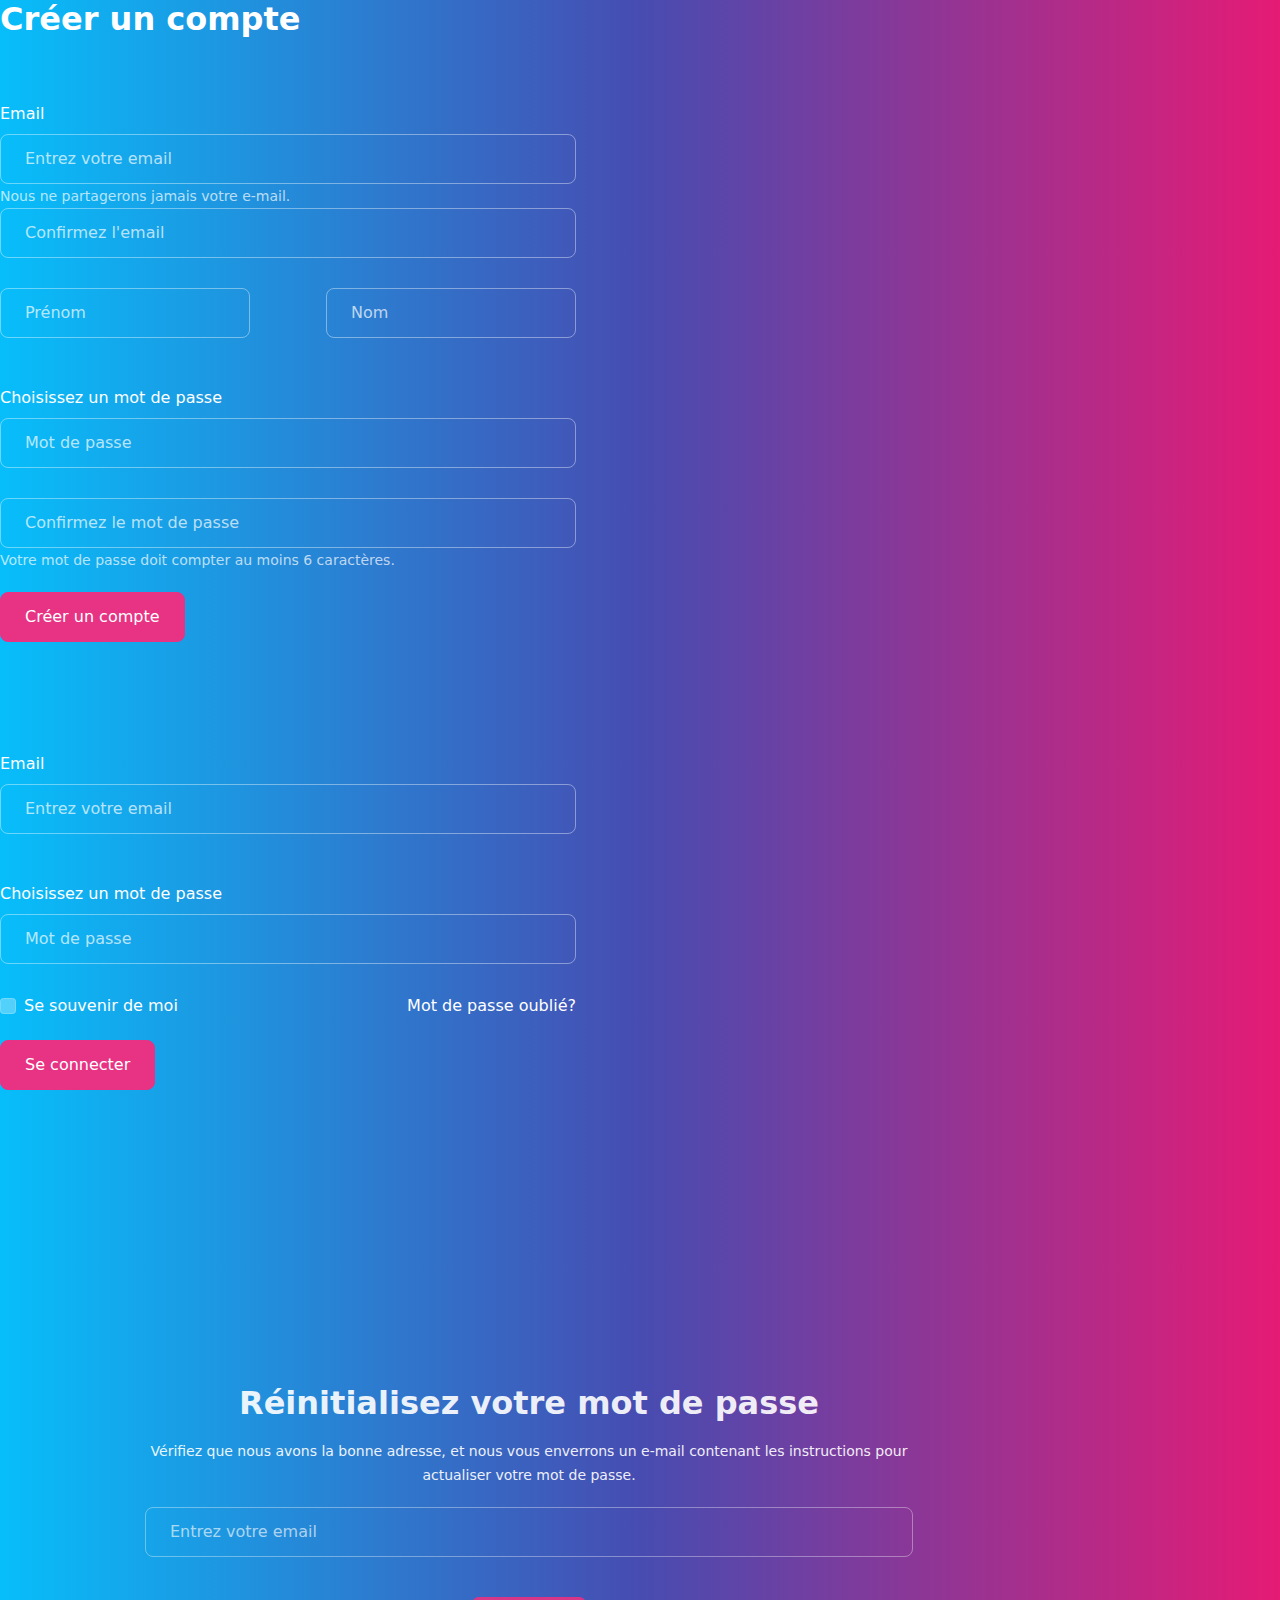
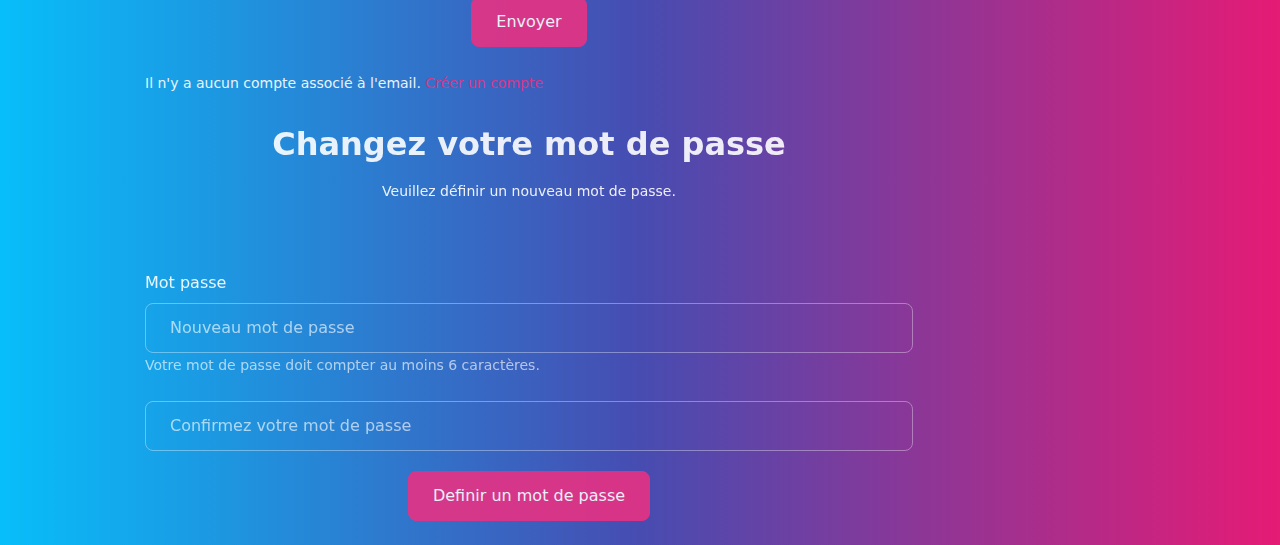
<file: authentification_form.html>
<!DOCTYPE html>
  <html>
    <head>
      <title>Atomic Eventbrite</title>
      <meta charset="UTF-8">
      <link href="bootstrap.min (3).css" rel="stylesheet"> 
      <link href="style.css" rel="stylesheet">
      
    </head>
    <body>
      <h2>Créer un compte</h2>
      <div class="container-form">

        <div class="form">
          <div class="form-email-signin">
            <label for="exampleInputEmail1" class="form-label mt-4">Email</label>
            <input type="email" class="form-control" id="exampleInputEmail1" aria-describedby="emailHelp" placeholder="Entrez votre email">
            <small id="emailHelp" class="form-text text-muted">Nous ne partagerons jamais votre e-mail.</small>
          </div>
          <div>
            <input type="email" class="form-control" id="exampleInputEmail1" aria-describedby="emailHelp" placeholder="Confirmez l'email">
          </div>
          

          <div class="user-info">
            
              <div class="first-name">
                <input type="text" class="form-control" placeholder="Prénom" id="inputDefault">
              </div>
              <div class="last-name">
                <input type="text" class="form-control" placeholder="Nom" id="inputDefault">
              </div>            
          </div>

          <div class="config-password">
            <div class="pass">
              <label for="exampleInputPassword1" class="form-label mt-4">Choisissez un mot de passe</label>
              <input type="password" class="form-control" id="exampleInputPassword1" placeholder="Mot de passe">
           </div>
           <div>
             <input type="password" class="form-control" id="exampleInputPassword1" placeholder="Confirmez le mot de passe">
             <small id="emailHelp" class="form-text text-muted">Votre mot de passe doit compter au moins 6 caractères.</small>
           </div>
          </div>
            
          
            <button type="submit" class="btn btn-primary">Créer un compte</button>
        </div>
  
        <div class="form-img">
        </div>
      </div>

      <div class="container-form">

        <div class="form">
          <div class="form-email-login">
            <label for="exampleInputEmail1" class="form-label mt-4">Email</label>
            <input type="email" class="form-control" id="exampleInputEmail1" aria-describedby="emailHelp" placeholder="Entrez votre email">
          </div>

          <div class="config-password">
            <div class="pass">
              <label for="exampleInputPassword1" class="form-label mt-4">Choisissez un mot de passe</label>
              <input type="password" class="form-control" id="exampleInputPassword1" placeholder="Mot de passe">
            </div>

            <fieldset class="form-bottom">
              <div class="form-check">
                <input class="form-check-input" type="checkbox" value="" id="flexCheckDefault">
                <label class="form-check-label" for="flexCheckDefault">
                  Se souvenir de moi
                </label>
              </div>
              <!--div class="form-check">
                <input class="form-check-input" type="checkbox" value="" id="flexCheckChecked" checked="">
                <label class="form-check-label" for="flexCheckChecked">
                  Se souvenir de moi
                </label>
              </div-->
              <div class="mp-forgot">
                <a href="#">Mot de passe oublié?</a>
              </div>
            </fieldset>
          </div>
            <button type="submit" class="btn btn-primary">Se connecter</button>
        </div>
  
        <div class="form-img">
        </div>
      </div>

      <div class="container-form">
        <div class="mp-forgotten-page">
          <div class="text-fp">
           <h2>Réinitialisez votre mot de passe</h2>
           <small>Vérifiez que nous avons la bonne adresse, et nous vous enverrons un e-mail contenant les instructions pour actualiser votre mot de passe.</small>
          </div>
         
          <div class="form-email">
           <input type="email" class="form-control" id="exampleInputEmail1" aria-describedby="emailHelp" placeholder="Entrez votre email">
          </div>
         
   
          <div class="send-button">
           <button type="submit" class="btn btn-primary">Envoyer</button>
          </div><br>
   
          <small>Il n'y a aucun compte associé à l'email. <a href="#" class="text-primary">Créer un compte</a></small>
         </div>
      </div>
      
      <div class="container-form">
        <div class="mp-forgotten-page">
          <div class="text-fp">
           <h2>Changez votre mot de passe</h2>
           <small>Veuillez définir un nouveau mot de passe.</small>
          </div>
         
          <div class="form-change-mp">
           <label for="exampleInputPassword1" class="form-label mt-4">Mot passe</label>
           <input type="pass" class="form-control" id="exampleInputPassword1" aria-describedby="passwordHelp" placeholder="Nouveau mot de passe">
           <small id="passwordHelp" class="form-text text-muted">Votre mot de passe doit compter au moins 6 caractères.</small>
         </div><br>
         <div>
           <input type="password" class="form-control" id="exampleInputPassword1" aria-describedby="passwordHelp" placeholder="Confirmez votre mot de passe">
         </div>
   
          <div class="send-button">
           <button type="submit" class="btn btn-primary">Definir un mot de passe</button>
          </div><br>
  
         </div>
         
      </div>



    </body>
  </html>
</file>
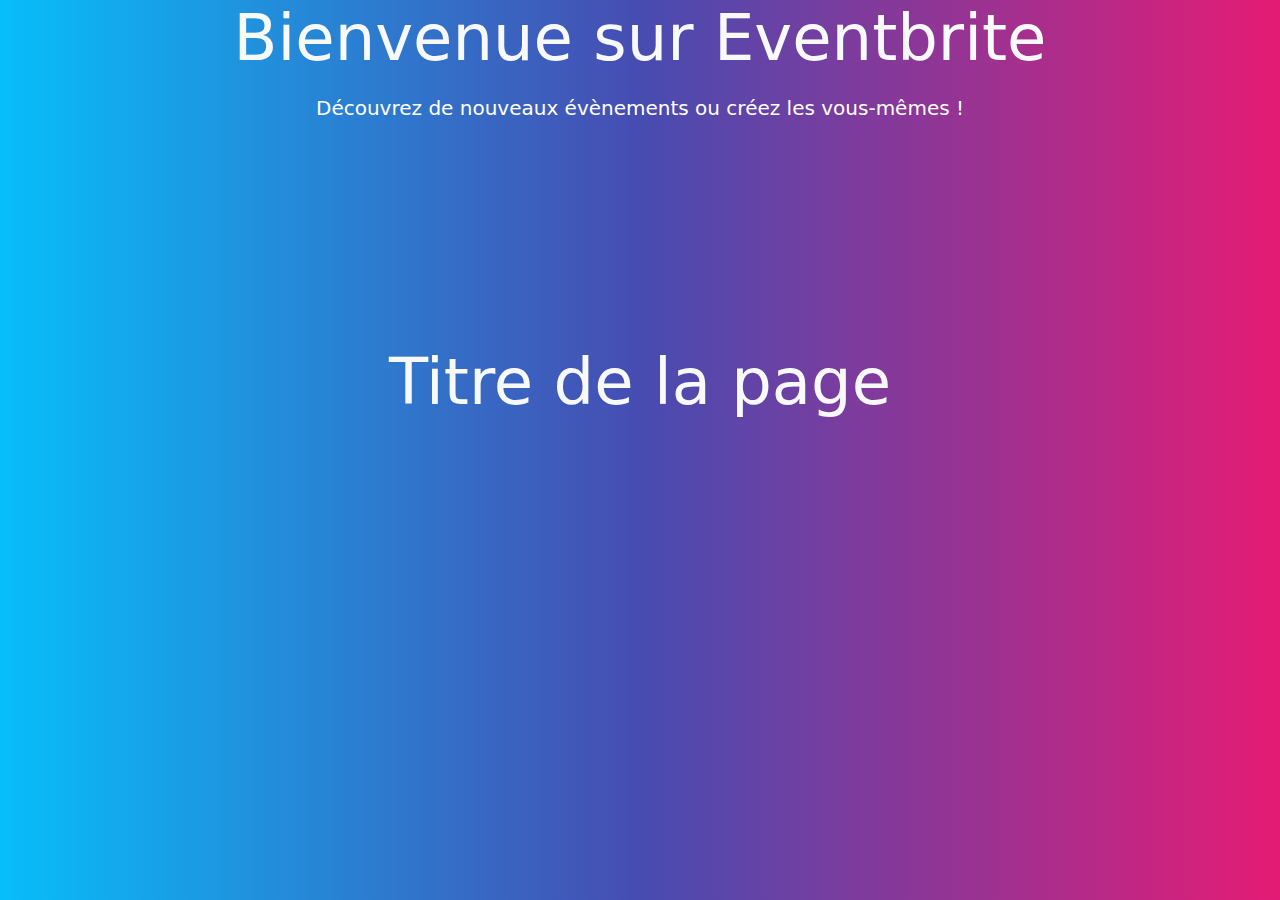
<file: banners.html>
<!DOCTYPE html>
  <html>
    <head>
      <title>Atomic Eventbrite</title>
      <meta charset="UTF-8">
      <link href="bootstrap.min (3).css" rel="stylesheet"> 
      <link href="style.css" rel="stylesheet">
      
    </head>
    <body>
      <div class="jumbotron jumbotron-fluid jumbo-index text-center">
        <div class="container justify-content-center">
          <h1 class="display-3 text-light">Bienvenue sur Eventbrite</h1>
          <p class="lead">Découvrez de nouveaux évènements ou créez les vous-mêmes !</p>
        </div>
      </div><br>

      <div class="jumbotron jumbotron-fluid jumbo-pages text-center">
        <div class="container justify-content-center">
          <h1 class="display-3 text-light">Titre de la page</h1>
        </div>
      </div>

    </body>
</file>
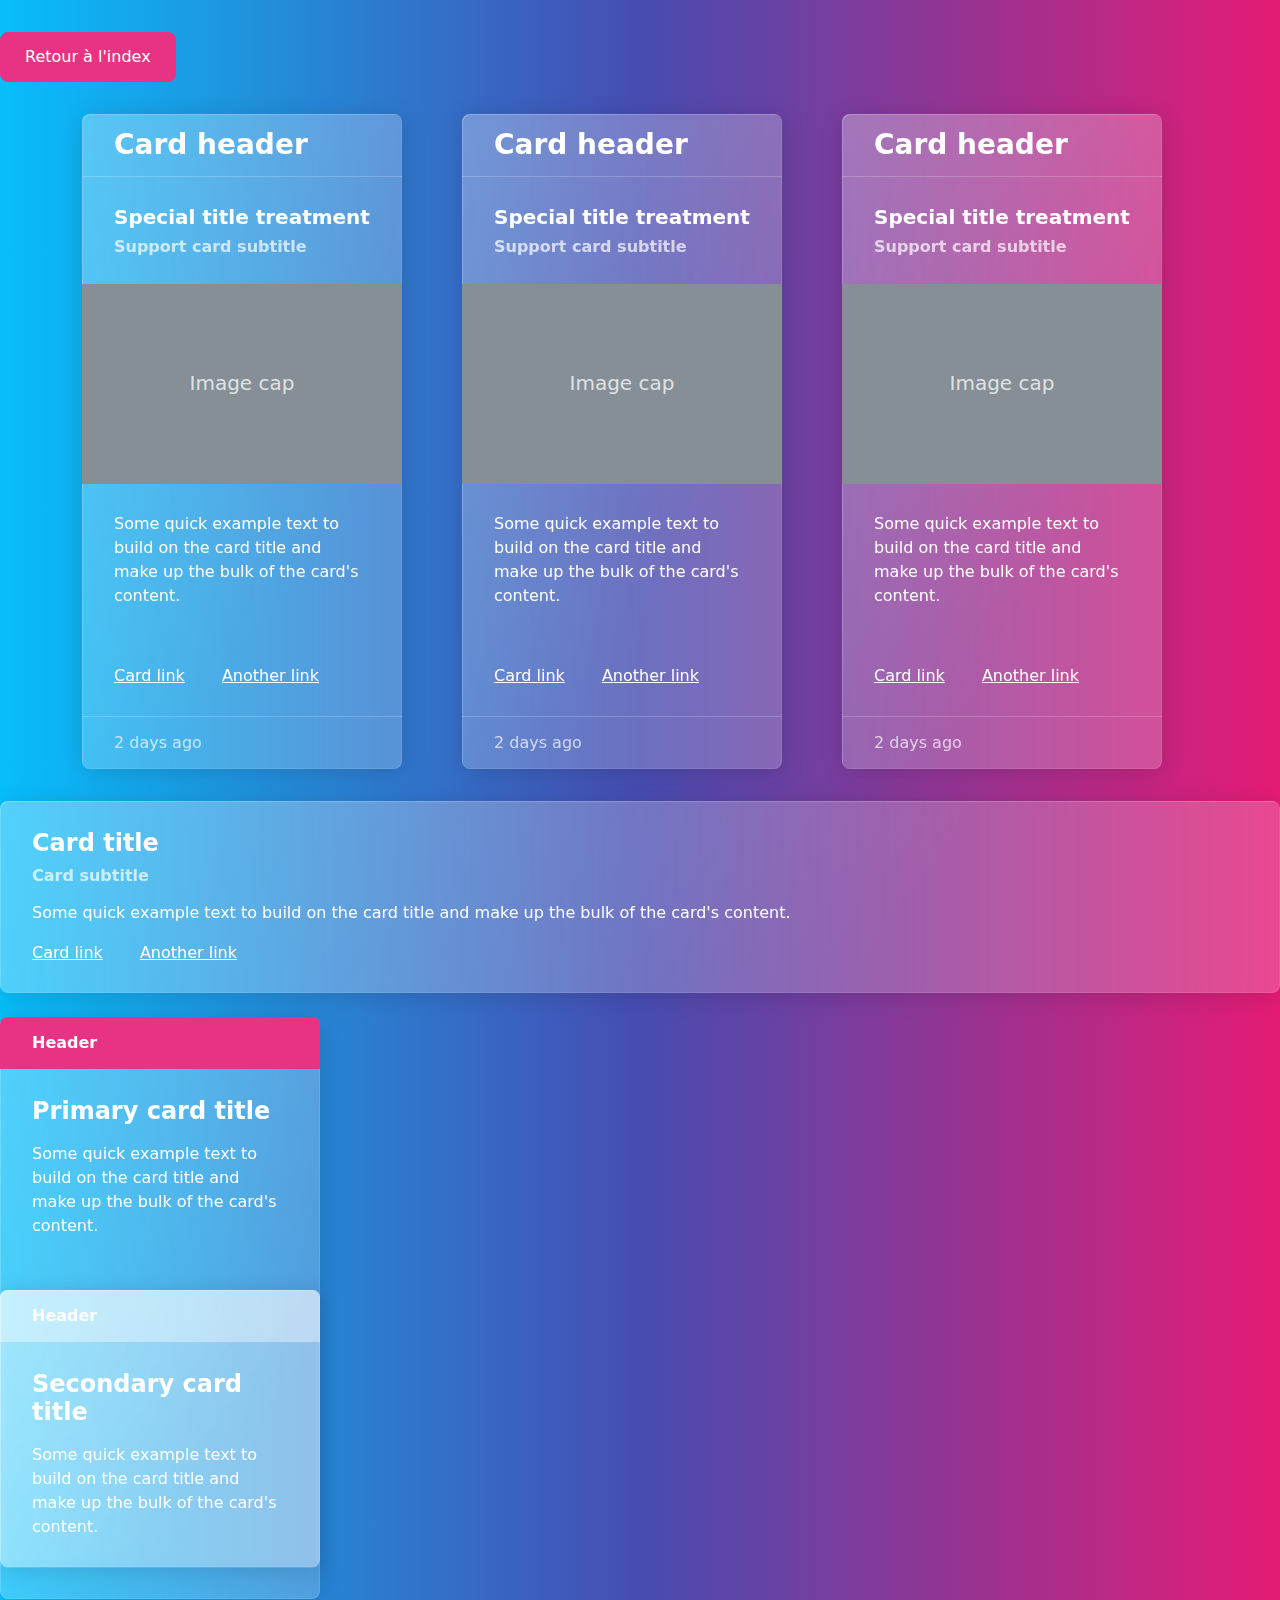
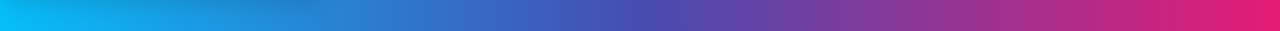
<file: cards.html>
<!DOCTYPE html>
  <html>
    <head>
      <title>Atomic Eventbrite</title>
      <meta charset="UTF-8">
      <link href="bootstrap.min (3).css" rel="stylesheet"> 
      <link href="style.css" rel="stylesheet">
      
    </head>

    <body>

        <a href="./index.html" class="btn btn-primary mt-3 ml-3 mb-3">Retour à l'index</a>
        
        <div class="container">
          <div class="row">
            <div class="col-sm">
              <div class="card mb-3" style="max-width: 20rem;">
                <h3 class="card-header">Card header</h3>
                  <div class="card-body">
                    <h5 class="card-title">Special title treatment</h5>
                    <h6 class="card-subtitle text-muted">Support card subtitle</h6>
                  </div>
                  <svg xmlns="http://www.w3.org/2000/svg" class="d-block user-select-none" width="100%" height="200" aria-label="Placeholder: Image cap" focusable="false" role="img" preserveAspectRatio="xMidYMid slice" viewBox="0 0 318 180" style="font-size:1.125rem;text-anchor:middle">
                    <rect width="100%" height="100%" fill="#868e96"></rect>
                    <text x="50%" y="50%" fill="#dee2e6" dy=".3em">Image cap</text>
                  </svg>
                  <div class="card-body">
                    <p class="card-text">Some quick example text to build on the card title and make up the bulk of the card's content.</p>
                  </div>
                        
                  <div class="card-body">
                    <a href="#" class="card-link">Card link</a>
                    <a href="#" class="card-link">Another link</a>
                  </div>
                  <div class="card-footer text-muted">
                    2 days ago
                  </div>
              </div>
            </div>
            <div class="col-sm">
              <div class="card mb-3" style="max-width: 20rem;">
                <h3 class="card-header">Card header</h3>
                  <div class="card-body">
                    <h5 class="card-title">Special title treatment</h5>
                    <h6 class="card-subtitle text-muted">Support card subtitle</h6>
                  </div>
                  <svg xmlns="http://www.w3.org/2000/svg" class="d-block user-select-none" width="100%" height="200" aria-label="Placeholder: Image cap" focusable="false" role="img" preserveAspectRatio="xMidYMid slice" viewBox="0 0 318 180" style="font-size:1.125rem;text-anchor:middle">
                    <rect width="100%" height="100%" fill="#868e96"></rect>
                    <text x="50%" y="50%" fill="#dee2e6" dy=".3em">Image cap</text>
                  </svg>
                  <div class="card-body">
                    <p class="card-text">Some quick example text to build on the card title and make up the bulk of the card's content.</p>
                  </div>
                        
                  <div class="card-body">
                    <a href="#" class="card-link">Card link</a>
                    <a href="#" class="card-link">Another link</a>
                  </div>
                  <div class="card-footer text-muted">
                    2 days ago
                  </div>
              </div>
            </div>
            <div class="col-sm">
              <div class="card mb-3" style="max-width: 20rem;">
                <h3 class="card-header">Card header</h3>
                  <div class="card-body">
                    <h5 class="card-title">Special title treatment</h5>
                    <h6 class="card-subtitle text-muted">Support card subtitle</h6>
                  </div>
                  <svg xmlns="http://www.w3.org/2000/svg" class="d-block user-select-none" width="100%" height="200" aria-label="Placeholder: Image cap" focusable="false" role="img" preserveAspectRatio="xMidYMid slice" viewBox="0 0 318 180" style="font-size:1.125rem;text-anchor:middle">
                    <rect width="100%" height="100%" fill="#868e96"></rect>
                    <text x="50%" y="50%" fill="#dee2e6" dy=".3em">Image cap</text>
                  </svg>
                  <div class="card-body">
                    <p class="card-text">Some quick example text to build on the card title and make up the bulk of the card's content.</p>
                  </div>
                        
                  <div class="card-body">
                    <a href="#" class="card-link">Card link</a>
                    <a href="#" class="card-link">Another link</a>
                  </div>
                  <div class="card-footer text-muted">
                    2 days ago
                  </div>
              </div>
            </div>
          </div>
        </div>
      
        
        </div>
        <div class="card">
          <div class="card-body">
            <h4 class="card-title">Card title</h4>
            <h6 class="card-subtitle mb-2 text-muted">Card subtitle</h6>
            <p class="card-text">Some quick example text to build on the card title and make up the bulk of the card's content.</p>
            <a href="#" class="card-link">Card link</a>
            <a href="#" class="card-link">Another link</a>
          </div>
        </div><br>

        <div class="card border-primary mb-3" style="max-width: 20rem;">
          <div class="card-header">Header</div>
          <div class="card-body">
            <h4 class="card-title">Primary card title</h4>
            <p class="card-text">Some quick example text to build on the card title and make up the bulk of the card's content.</p>
          </div><br>
          <div class="card border-secondary mb-3" style="max-width: 20rem;">
            <div class="card-header">Header</div>
            <div class="card-body">
              <h4 class="card-title">Secondary card title</h4>
              <p class="card-text">Some quick example text to build on the card title and make up the bulk of the card's content.</p>
            </div>
          </div>
        


              
        
      
    </body>
  </html>
</file>
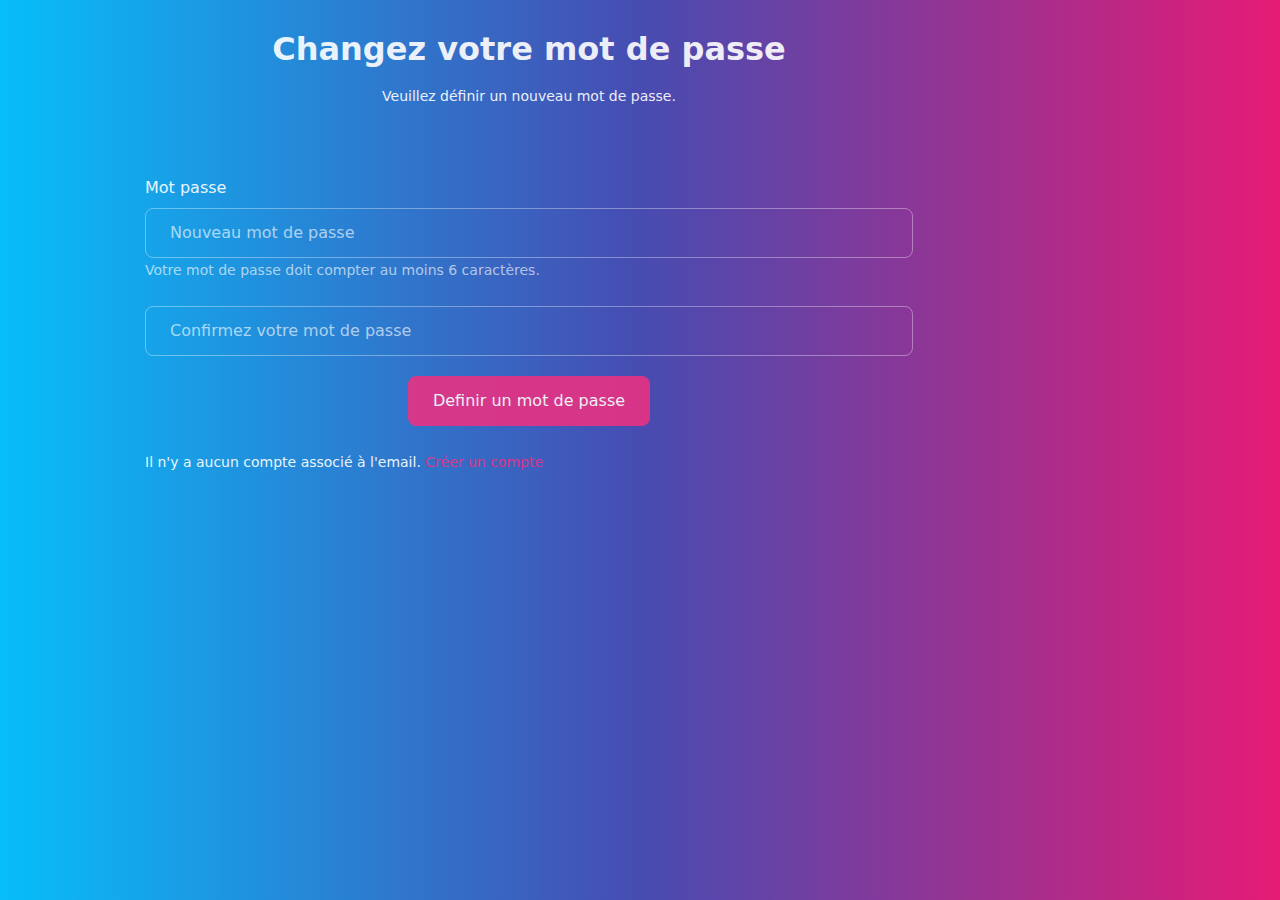
<file: change_password_form.html>
<!DOCTYPE html>
  <html>
    <head>
      <title>Atomic Eventbrite</title>
      <meta charset="UTF-8">
      <link href="bootstrap.min (3).css" rel="stylesheet"> 
      <link href="style.css" rel="stylesheet">
      
    </head>
    <body>
      <div class="mp-forgotten-page">
       <div class="text-fp">
        <h2>Changez votre mot de passe</h2>
        <small>Veuillez définir un nouveau mot de passe.</small>
       </div>
      
       <div class="form-change-mp">
        <label for="exampleInputPassword1" class="form-label mt-4">Mot passe</label>
        <input type="pass" class="form-control" id="exampleInputPassword1" aria-describedby="passwordHelp" placeholder="Nouveau mot de passe">
        <small id="passwordHelp" class="form-text text-muted">Votre mot de passe doit compter au moins 6 caractères.</small>
      </div><br>
      <div>
        <input type="password" class="form-control" id="exampleInputPassword1" aria-describedby="passwordHelp" placeholder="Confirmez votre mot de passe">
      </div>

       <div class="send-button">
        <button type="submit" class="btn btn-primary">Definir un mot de passe</button>
       </div><br>

       <small>Il n'y a aucun compte associé à l'email. <a href="#" class="text-primary">Créer un compte</a></small>
      </div>
      

    </body>
</file>
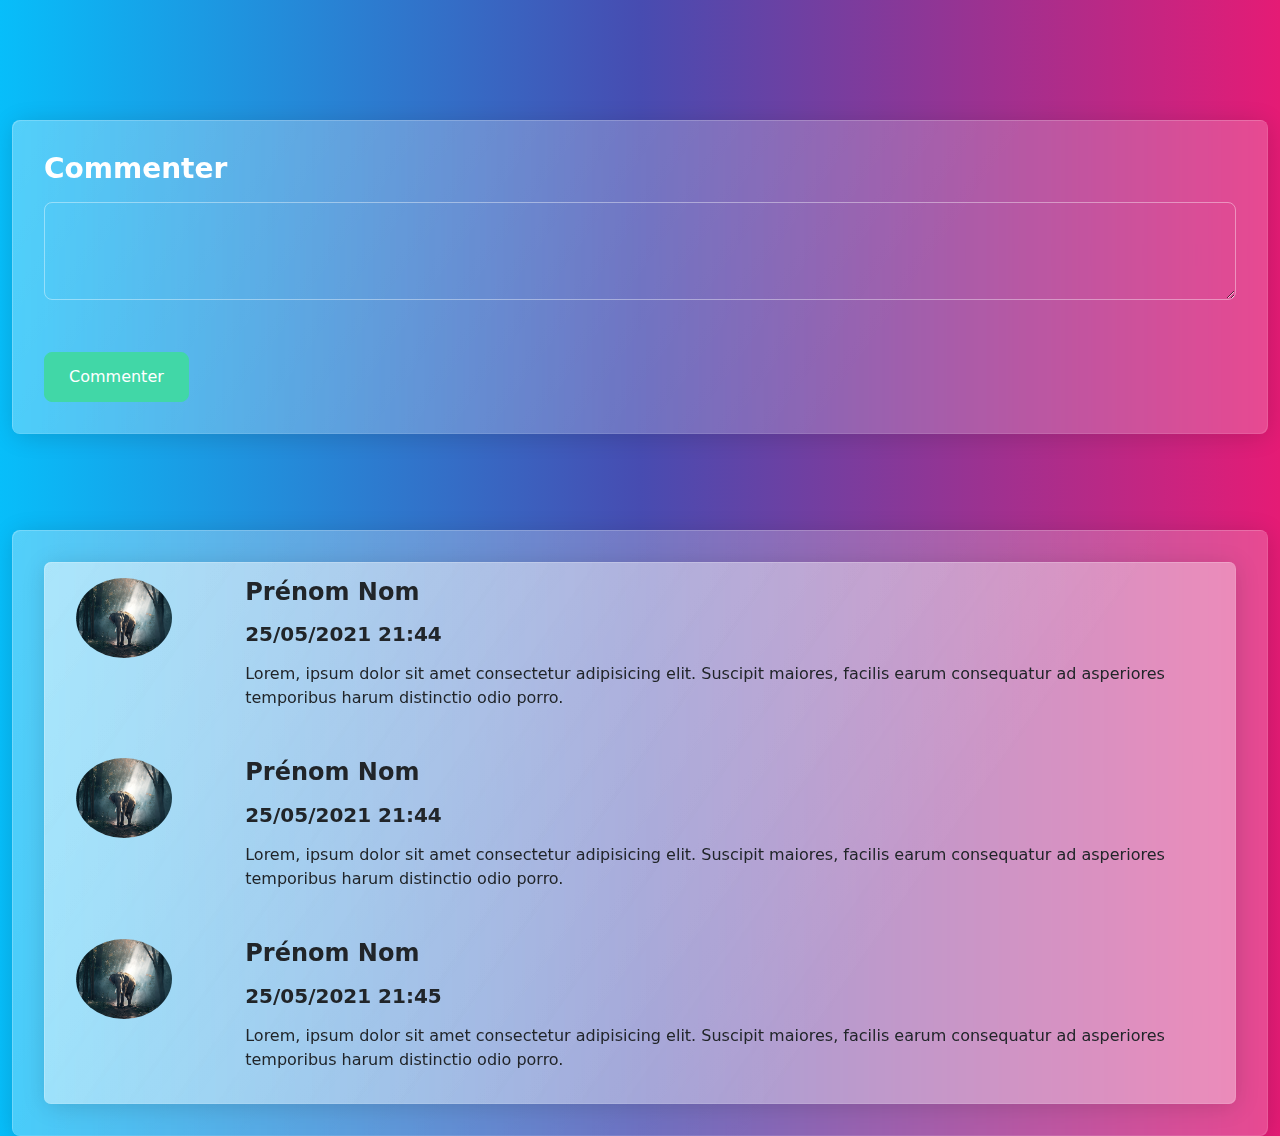
<file: comments.html>
<!DOCTYPE html>
  <html>
    <head>
      <title>Atomic Eventbrite</title>
      <meta charset="UTF-8">
      <link href="bootstrap.min (3).css" rel="stylesheet"> 
      <link href="style.css" rel="stylesheet">
      
    </head>
    <body><br>
      <div class="container-fluid my-5">
        <div class="card p-3">
            <h3 class="card-title">Commenter</h3>
            <form>
                <div class="form-group mb-3">
                    <textarea name="comment" id="comment-sec" rows="3" class="form-control"></textarea>
                </div>
                <button type="submit" class="btn btn-success">Commenter</button>
            </form>
        </div>
    </div> 

    <div class="container-fluid">
         <div class="card p-3 cont-80">
            <ul class="list-group list-group-flush">
                <li class="list-group-item">
                    <div class="media">
                        <div class="media-img img-center mr-3"><img src="images/img-profil.jpg"></div>
                        <div class="media-body">
                            <h4>Prénom Nom</h4>
                            <h5>25/05/2021 21:44</h5>
                            <p>Lorem, ipsum dolor sit amet consectetur adipisicing elit. Suscipit maiores, facilis earum consequatur ad asperiores temporibus harum distinctio odio porro.</p>
                        </div>
                    </div>
                </li>
                <li class="list-group-item">
                    <div class="media">
                        <div class="media-img img-center mr-3"><img src="images/img-profil.jpg"></div>
                        <div class="media-body">
                            <h4>Prénom Nom</h4>
                            <h5>25/05/2021 21:44</h5>
                            <p>Lorem, ipsum dolor sit amet consectetur adipisicing elit. Suscipit maiores, facilis earum consequatur ad asperiores temporibus harum distinctio odio porro.</p>
                        </div>
                    </div>
                </li>
                <li class="list-group-item">
                    <div class="media">
                        <div class="media-img img-center mr-3"><img src="images/img-profil.jpg"></div>
                        <div class="media-body">
                            <h4>Prénom Nom</h4>
                            <h5>25/05/2021 21:45</h5>
                            <p>Lorem, ipsum dolor sit amet consectetur adipisicing elit. Suscipit maiores, facilis earum consequatur ad asperiores temporibus harum distinctio odio porro.</p>
                        </div>
                    </div>
                </li>
            </ul>
          </div>
     </div>


    </body>
  </html>
</file>
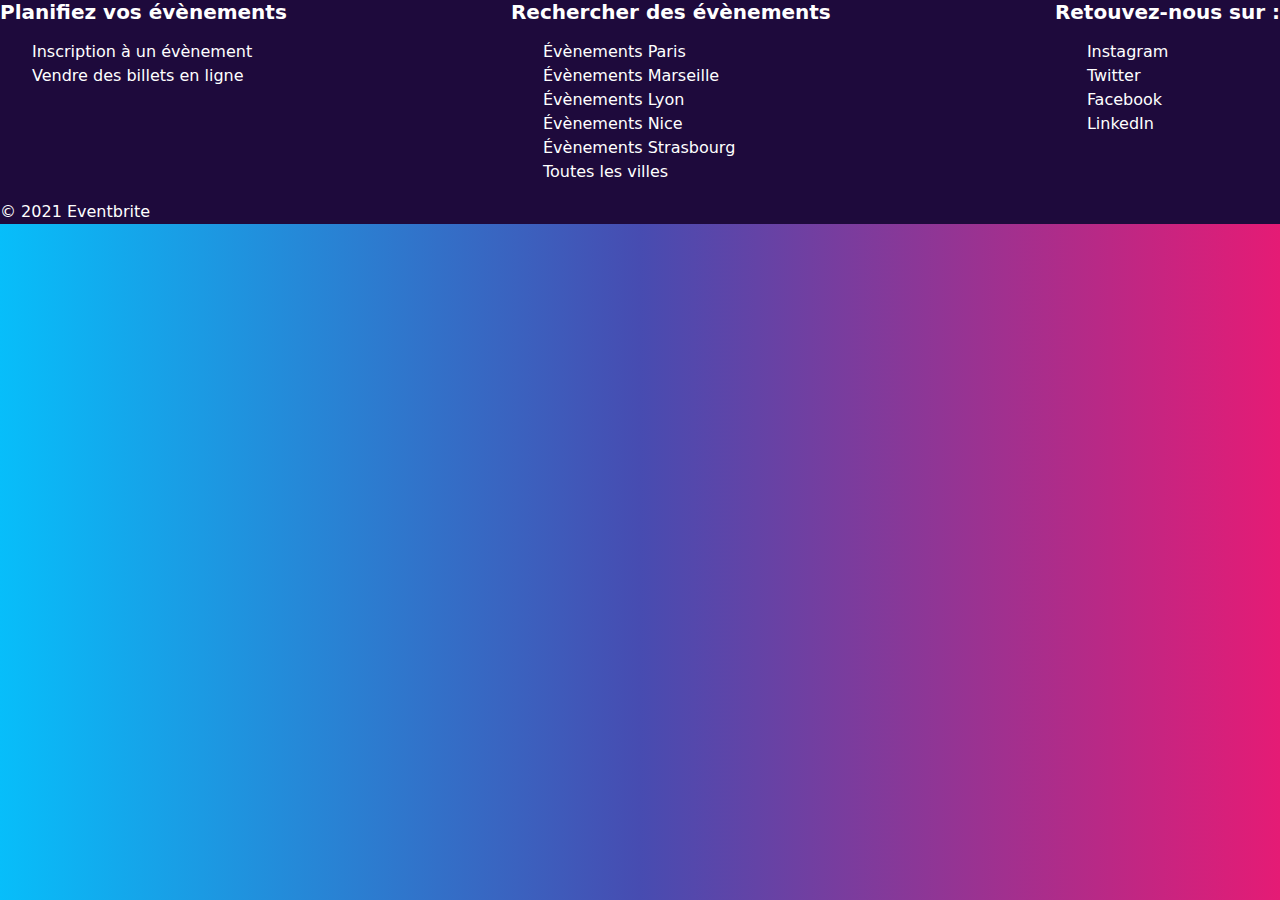
<file: footer.html>
<!DOCTYPE html>
  <html>
    <head>
      <title>Atomic Eventbrite</title>
      <meta charset="UTF-8">
      <link href="bootstrap.min (3).css" rel="stylesheet">
      <link href="style.css" rel="stylesheet">
      
    </head>
    <body>
      <footer>
        <div class="container-f">
          <div class="gestion-e">
            <h5>Planifiez vos évènements</h5>
            <ul>
              <li><a href="">Inscription à un évènement</a></li>
              <li><a href="">Vendre des billets en ligne</a></li>
            </ul>
          </div>
  
          <div class="search-e">
            <h5>Rechercher des évènements</h5>
            <ul>
              <li><a href="">Évènements Paris</a></li>
              <li><a href="">Évènements Marseille</a></li>
              <li><a href="">Évènements Lyon</a></li>
              <li><a href="">Évènements Nice</a></li>
              <li><a href="">Évènements Strasbourg</a></li>
              <li><a href="">Toutes les villes</a></li>
            </ul>
          </div>
  
          <div class="rs-e">
            <h5>Retouvez-nous sur :</h5>
            <ul>
              <li><a href="">Instagram</a></li>
              <li><a href="">Twitter</a></li>
              <li><a href="">Facebook</a></li>
              <li><a href="">LinkedIn</a></li>
            </ul>
          </div>
        </div>

        
        <div class="copyright">
          <p>© 2021 Eventbrite</p>
        </div>

      </footer>
    </body>
  </html>
</file>
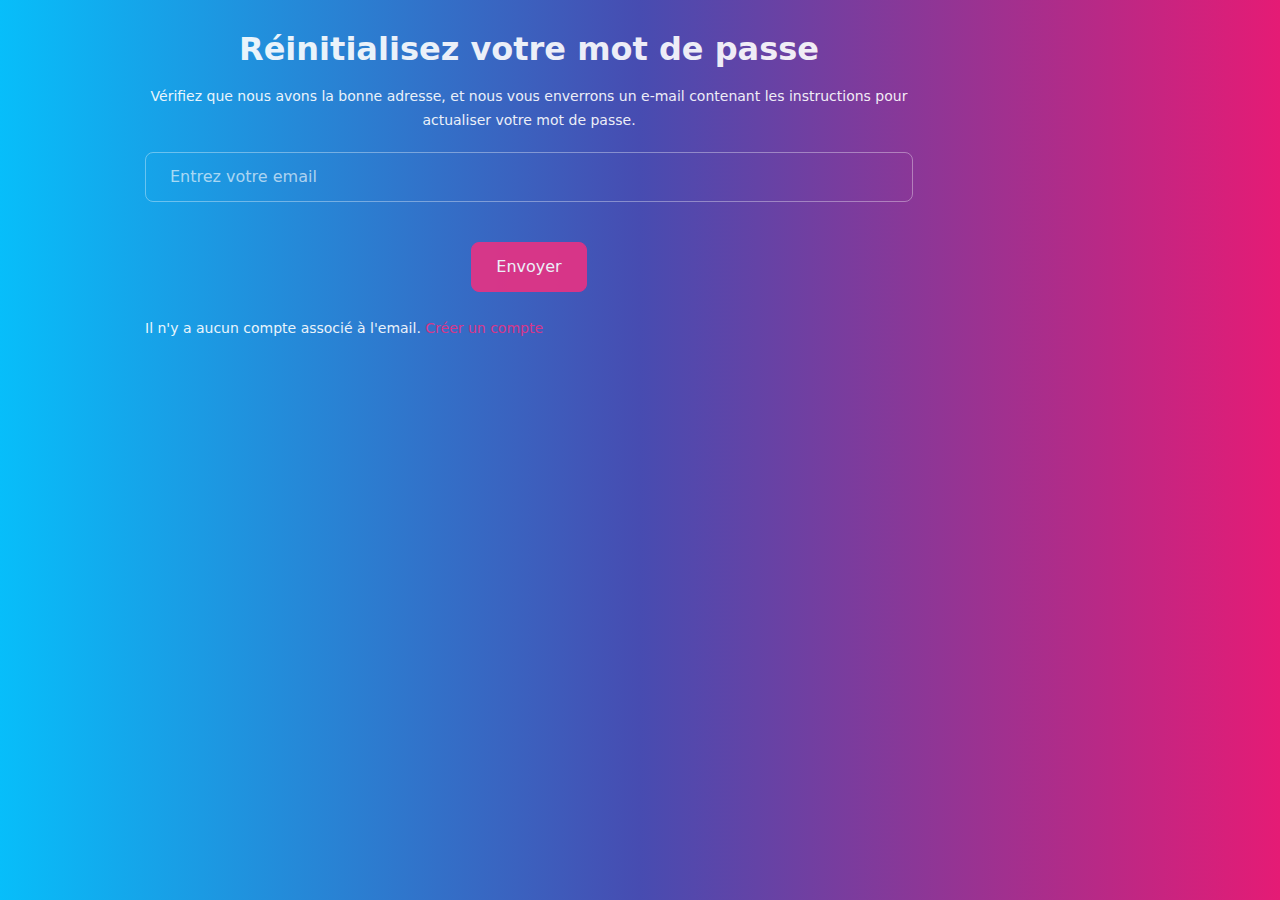
<file: forgot_password_email.html>
<!DOCTYPE html>
  <html>
    <head>
      <title>Atomic Eventbrite</title>
      <meta charset="UTF-8">
      <link href="bootstrap.min (3).css" rel="stylesheet"> 
      <link href="style.css" rel="stylesheet">
      
    </head>
    <body>
      <div class="mp-forgotten-page">
       <div class="text-fp">
        <h2>Réinitialisez votre mot de passe</h2>
        <small>Vérifiez que nous avons la bonne adresse, et nous vous enverrons un e-mail contenant les instructions pour actualiser votre mot de passe.</small>
       </div>
      
       <div class="form-email">
        <input type="email" class="form-control" id="exampleInputEmail1" aria-describedby="emailHelp" placeholder="Entrez votre email">
       </div>
      

       <div class="send-button">
        <button type="submit" class="btn btn-primary">Envoyer</button>
       </div><br>

       <small>Il n'y a aucun compte associé à l'email. <a href="#" class="text-primary">Créer un compte</a></small>
      </div>

    </body>
  </html>
</file>
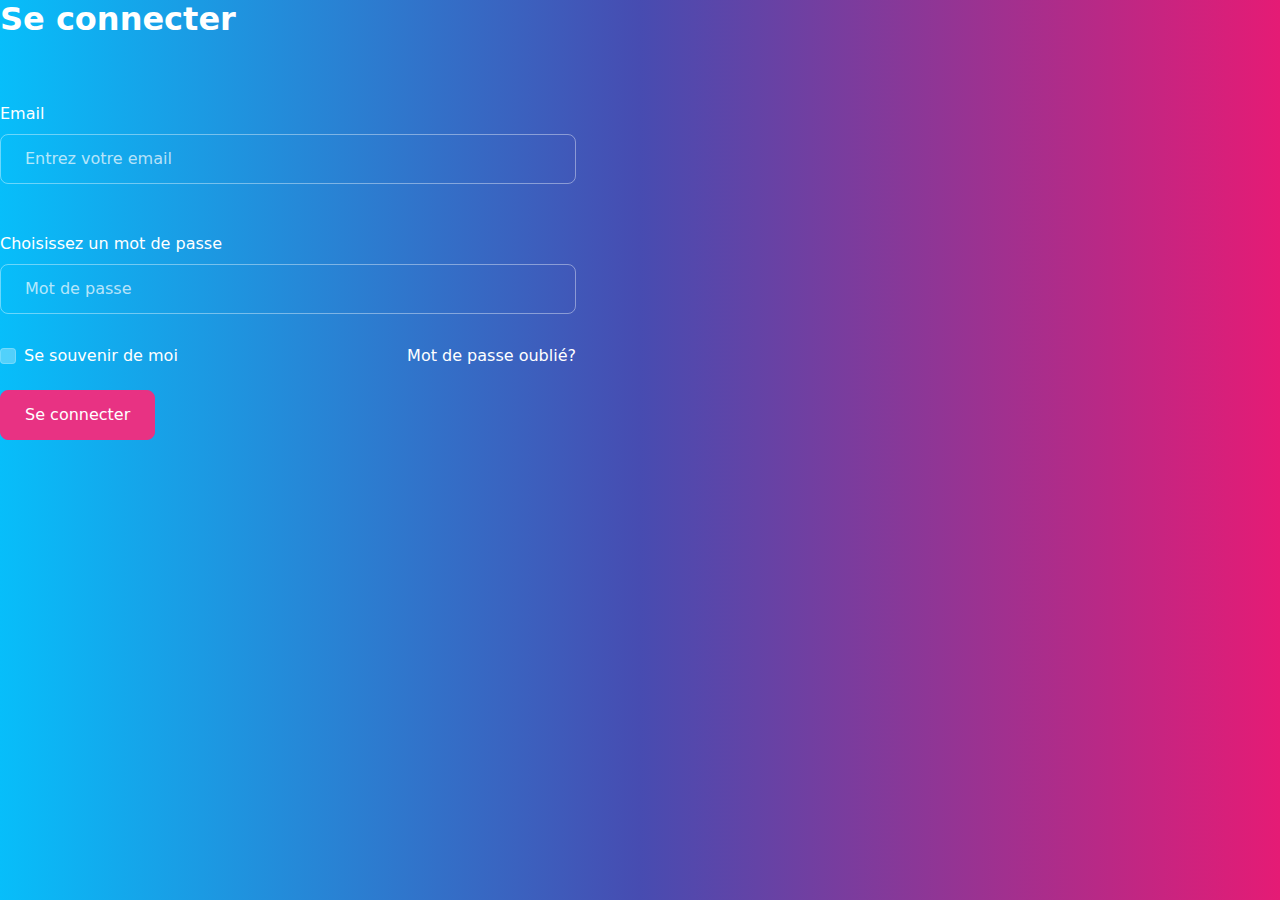
<file: log_in_form.html>
<!DOCTYPE html>
  <html>
    <head>
      <title>Atomic Eventbrite</title>
      <meta charset="UTF-8">
      <link href="bootstrap.min (3).css" rel="stylesheet"> 
      <link href="style.css" rel="stylesheet">
      
    </head>
    <body>
      <h2>Se connecter</h2>
      <div class="container-form">

        <div class="form">
          <div class="form-email-login">
            <label for="exampleInputEmail1" class="form-label mt-4">Email</label>
            <input type="email" class="form-control" id="exampleInputEmail1" aria-describedby="emailHelp" placeholder="Entrez votre email">
          </div>

          <div class="config-password">
            <div class="pass">
              <label for="exampleInputPassword1" class="form-label mt-4">Choisissez un mot de passe</label>
              <input type="password" class="form-control" id="exampleInputPassword1" placeholder="Mot de passe">
            </div>

            <fieldset class="form-bottom">
              <div class="form-check">
                <input class="form-check-input" type="checkbox" value="" id="flexCheckDefault">
                <label class="form-check-label" for="flexCheckDefault">
                  Se souvenir de moi
                </label>
              </div>
              <!--div class="form-check">
                <input class="form-check-input" type="checkbox" value="" id="flexCheckChecked" checked="">
                <label class="form-check-label" for="flexCheckChecked">
                  Se souvenir de moi
                </label>
              </div-->
              <div class="mp-forgot">
                <a href="#">Mot de passe oublié?</a>
              </div>
            </fieldset>
          </div>
            
          
            <button type="submit" class="btn btn-primary">Se connecter</button>
          
          
        </div>
  
        <div class="form-img">
        </div>
      </div>

    </body>
  </html>
</file>
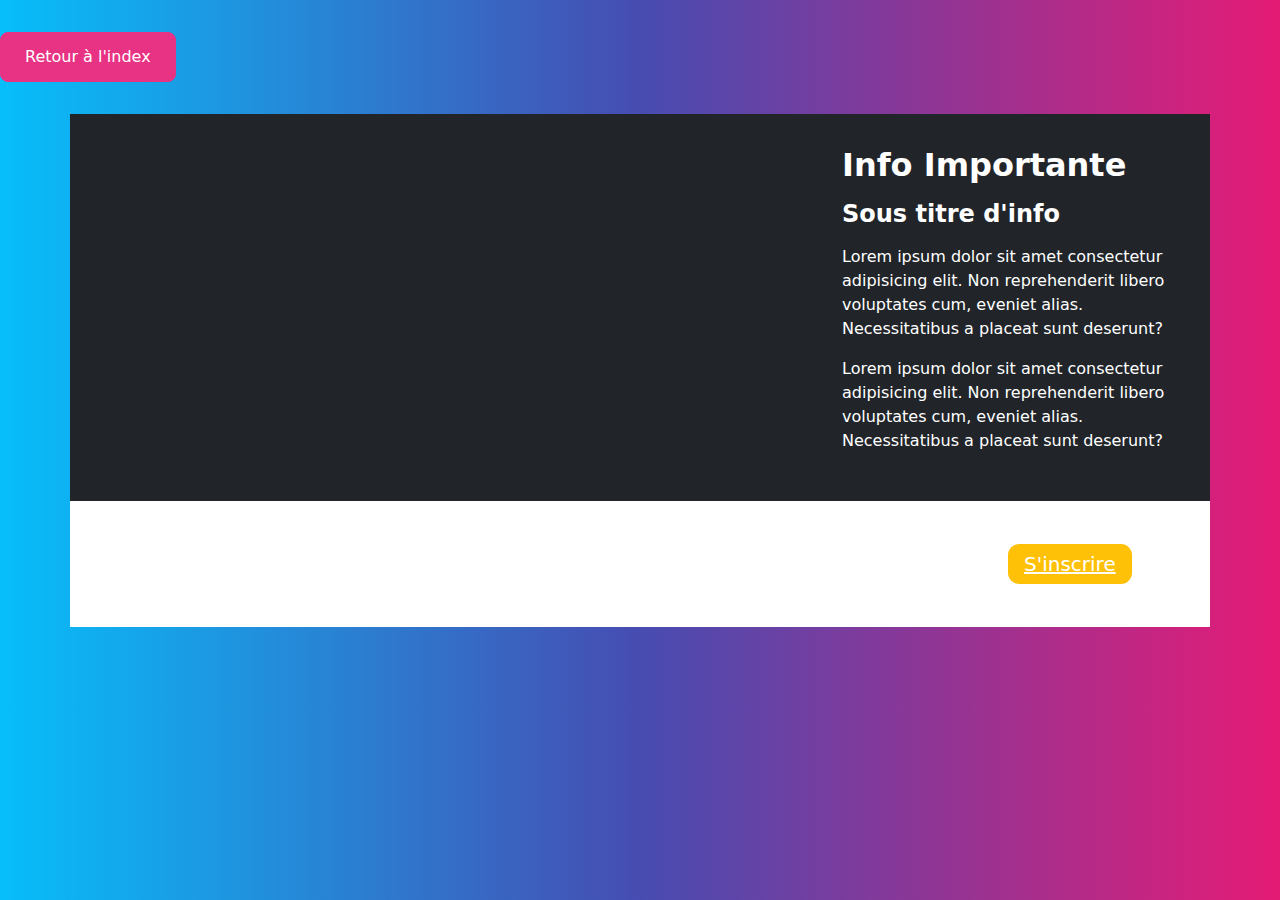
<file: resource.html>
<!DOCTYPE html>
  <html>
    <head>
      <title>Atomic Eventbrite</title>
      <meta charset="UTF-8">
      <link href="bootstrap.min (3).css" rel="stylesheet"> 
      <link href="style.css" rel="stylesheet">
      <link rel="stylesheet" href="https://use.fontawesome.com/releases/v5.15.3/css/all.css" integrity="sha384-SZXxX4whJ79/gErwcOYf+zWLeJdY/qpuqC4cAa9rOGUstPomtqpuNWT9wdPEn2fk" crossorigin="anonymous">
      
    </head>
    <body>
      <a href="./index.html" class="btn btn-primary mt-3 ml-3 mb-3">Retour à l'index</a>

      <div class="container bg-dark">
          <div class="row cols-2">
              <div class="col-8 img-event img-center">
              </div>
              <div class="col-4 py-3">
                  <h2>Info Importante</h2>
                  <h4>Sous titre d'info</h4>
                  <p>Lorem ipsum dolor sit amet consectetur adipisicing elit. Non reprehenderit libero voluptates cum, eveniet alias. Necessitatibus a placeat sunt deserunt?</p>
                  <p>Lorem ipsum dolor sit amet consectetur adipisicing elit. Non reprehenderit libero voluptates cum, eveniet alias. Necessitatibus a placeat sunt deserunt?</p>
              </div>
          </div>
      </div>
      <div class="container bg-white p-4">
          <div class="row cols-2">
              <div class="col-10 px-5">
                  <a class="text-dark mr-4" href="#"><i class="fas fa-user"></i></a>
                  <a class="text-dark" href="#"><i class="fas fa-share-alt"></i></a>
              </div>
              <div class="col-2">
              <a class="btn-lg btn-warning" href="#">S'inscrire</a>
              </div>
          </div>
      </div>

      <nav class="navbar justify-content-center">
          <ul class="navbar nav">
              <li class="nav-item">
                  <a href="#" class="nav-link text-white social"><i class="fab fa-facebook-square"></i></a>
              </li>
              <li class="nav-item">
                  <a href="#" class="nav-link text-white social"><i class="fab fa-twitter"></i></a>
              </li>
              <li class="nav-item">
                  <a href="#" class="nav-link text-white social"><i class="fab fa-instagram"></i></a>
              </li>
              <li class="nav-item">
                  <a href="#" class="nav-link text-white social"><i class="fab fa-reddit-square"></i></a>
              </li>
          </ul>
      </nav>

    </body>
  </html>
</file>
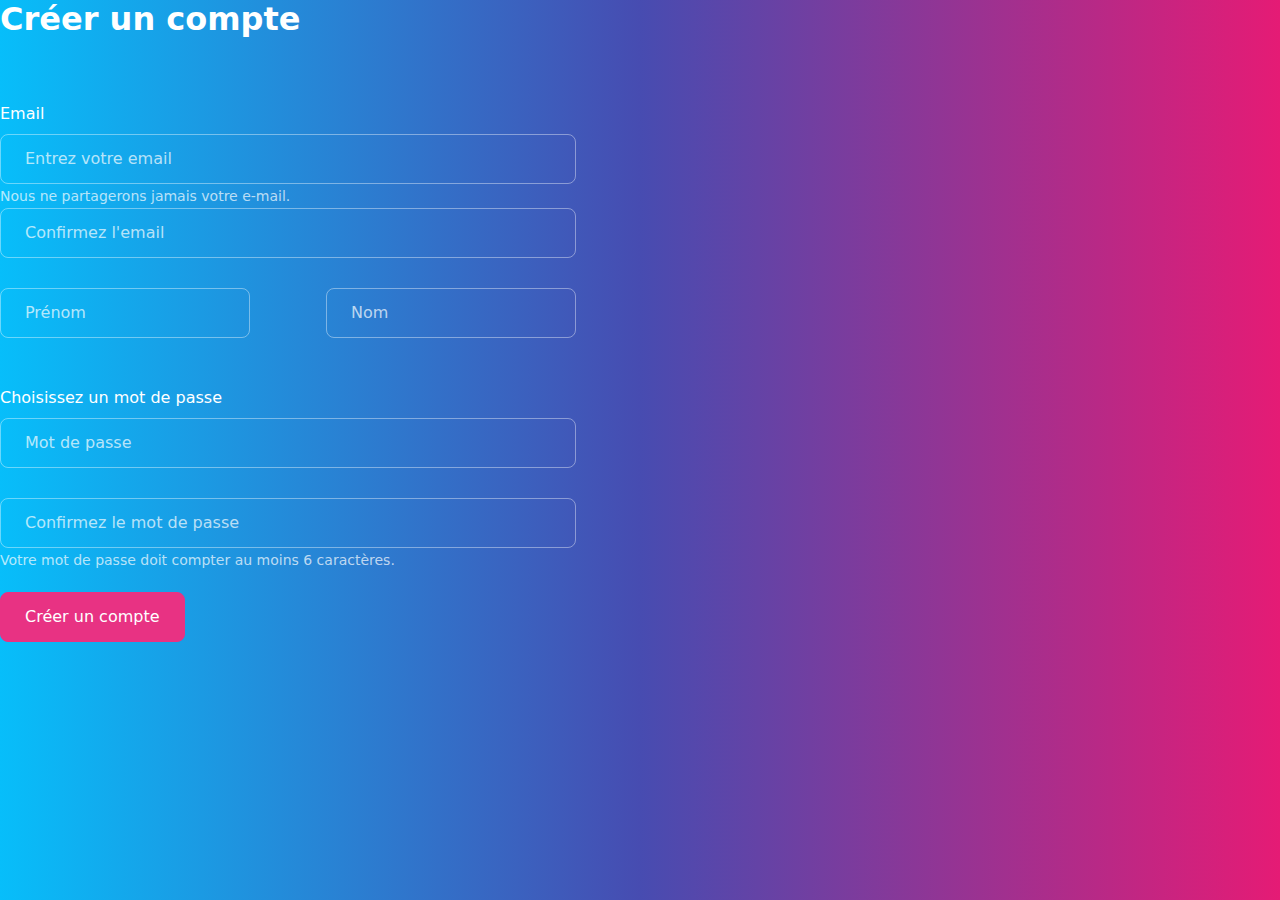
<file: sign_in_form.html>
<!DOCTYPE html>
  <html>
    <head>
      <title>Atomic Eventbrite</title>
      <meta charset="UTF-8">
      <link href="bootstrap.min (3).css" rel="stylesheet"> 
      <link href="style.css" rel="stylesheet">
      
    </head>
    <body>
      <h2>Créer un compte</h2>
      <div class="container-form">

        <div class="form">
          <div class="form-email-signin">
            <label for="exampleInputEmail1" class="form-label mt-4">Email</label>
            <input type="email" class="form-control" id="exampleInputEmail1" aria-describedby="emailHelp" placeholder="Entrez votre email">
            <small id="emailHelp" class="form-text text-muted">Nous ne partagerons jamais votre e-mail.</small>
          </div>
          <div>
            <input type="email" class="form-control" id="exampleInputEmail1" aria-describedby="emailHelp" placeholder="Confirmez l'email">
          </div>
          



          <div class="user-info">
            
              <div class="first-name">
                <input type="text" class="form-control" placeholder="Prénom" id="inputDefault">
              </div>
              <div class="last-name">
                <input type="text" class="form-control" placeholder="Nom" id="inputDefault">
              </div>            
          </div>

          <div class="config-password">
            <div class="pass">
              <label for="exampleInputPassword1" class="form-label mt-4">Choisissez un mot de passe</label>
              <input type="password" class="form-control" id="exampleInputPassword1" placeholder="Mot de passe">
           </div>
           <div>
             <input type="password" class="form-control" id="exampleInputPassword1" placeholder="Confirmez le mot de passe">
             <small id="emailHelp" class="form-text text-muted">Votre mot de passe doit compter au moins 6 caractères.</small>
           </div>
          </div>
            
          
            <button type="submit" class="btn btn-primary">Créer un compte</button>
        </div>
  
        <div class="form-img">
        </div>
      </div>



    </body>
  </html>
</file>
<file: style.css>
/*********************/
      /* NAVBARS */
/*********************/

.navbar-brand
{
  font-size: x-large;
  font-weight: bold;
}
/**********************/
/*     FOOTER         */
/*********************/
footer
{
  background-color: #1E0A3C;
  width: 100%;
}
footer a
{
  text-decoration: none;
}
.container-f
{
  display: flex;
  flex-direction: row;
  justify-content: space-between;
}

.container-f ul li
{
  list-style-type:none;
}

/**********************/
/*     SIGN_IN FORMS  */
/*********************/
.container-form
{
  display: flex;
  justify-content: space-between;
  flex-direction: row;
}
.form
{
  width: 45%;
  margin-bottom: 30px;
}


button
{
  margin-top: 20px;
}

.form-email
{
  margin-bottom: 20px;
}

.user-info
{
  display: flex;
  flex-direction: row;
  justify-content: space-between;
  margin-top: 30px;
}

.pass
{
  margin-bottom: 30px;
}
.form-img
{
  height: 600px;
  width: 50%;
  background-image: url(https://images.pexels.com/photos/415188/pexels-photo-415188.jpeg?cs=srgb&dl=pexels-pixabay-415188.jpg&fm=jpg);
  background-position: left;
  background-size:contain;
  background-repeat: no-repeat;
  margin-top: 50px;
}

/*     LOG_IN FORMS  */

.mp-forgot a
{
  text-decoration: none;
}

.form-bottom
{
  display: flex;
  flex-direction: row;
  justify-content: space-between;
  margin-top: 15px;
}

/*     FORGOT PASSWORD EMAIL FORMS  */
.mp-forgotten-page
{
  width: 60%;
  margin-left: 145px;
  margin-top: 30px;
  opacity: 0.9;
}

.mp-forgotten-page small a
{
  text-decoration: none;
}


.form-email
{
  display: flex;
  justify-content: center;
  margin-top: 15px;
}

.text-fp
{
  text-align: center;
  margin-bottom: 20px;
}

.send-button
{
  text-align: center;
}

/**********************/
/*       BANNERS      */
/*********************/

.jumbotron {
  background-position: center;
  background-size: cover;
  background-repeat: no-repeat;
  background-position: center;
  height: 20rem;
}

.jumbo-index {
  background-image: url(https://images.pexels.com/photos/3052448/pexels-photo-3052448.jpeg?cs=srgb&dl=pexels-rahul-pandit-3052448.jpg&fm=jpg);
}

.jumbo-pages
{
  background-image: url(https://images.pexels.com/photos/167092/pexels-photo-167092.jpeg?cs=srgb&dl=pexels-miguel-%C3%A1-padri%C3%B1%C3%A1n-167092.jpg&fm=jpg);
  height: 15rem;
}

/*----------------------COMMENTS-------------------------------*/

.media
{
  display: flex;
  flex-direction: row;
  justify-content: space-between;
}
img
{
  height: 5rem;
  width: 5rem;
  border-radius: 50%;
  width: 6rem;
  background-image: url(https://www.pexels.com/fr-fr/photo/vue-d-elephant-dans-l-eau-247431/);
}
.media-body
{
  width: 85%;
}
</file>
